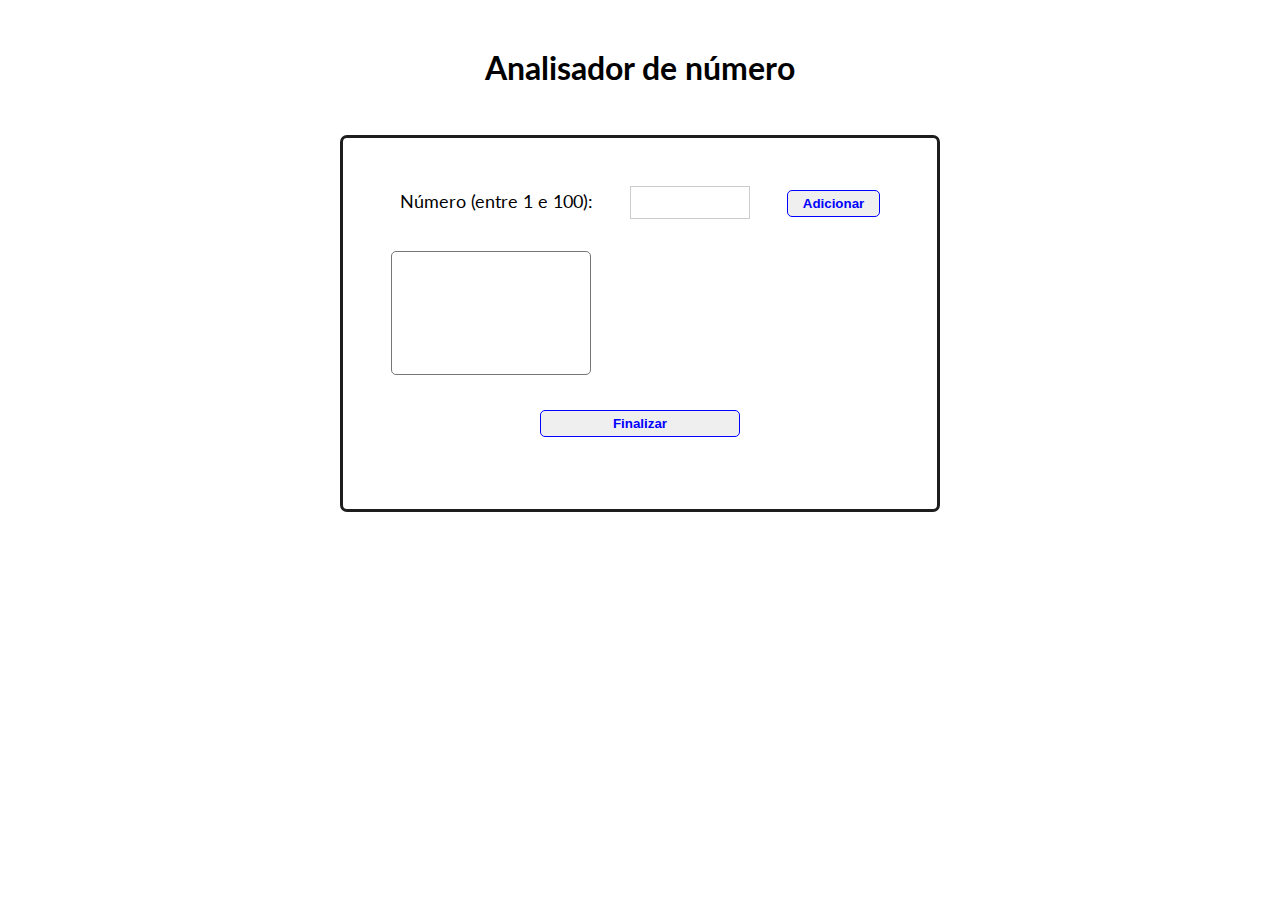
<file: ANALISADOR/index.html>
<!DOCTYPE html>
<html lang="pt-BR">
<head>
    <meta charset="UTF-8">
    <meta name="viewport" content="width=device-width, initial-scale=1.0">
    <title>Analisador de número</title>
    <link rel="stylesheet" href="style.css">
</head>
<body>
    <h1>Analisador de número</h1>
    <div class="container">
        <p id="add">Número (entre 1 e 100): 
            <input type="number" name="inputNumber" id="inputNumber" min="1" max="100">
            <input type="button" value="Adicionar" class="btn" id="btnAdd" onclick="analyzingNumbers()">
        </p>
        <select name="selNumber" id="selNumber" size="5"></select></br>
        <input type="button" value="Finalizar" class="btn" id="btnEnd" onclick="addResults()">
        <div id="resultArea"></div>
    </div>
    <script src="script.js"></script>
</body>
</html>
</file>
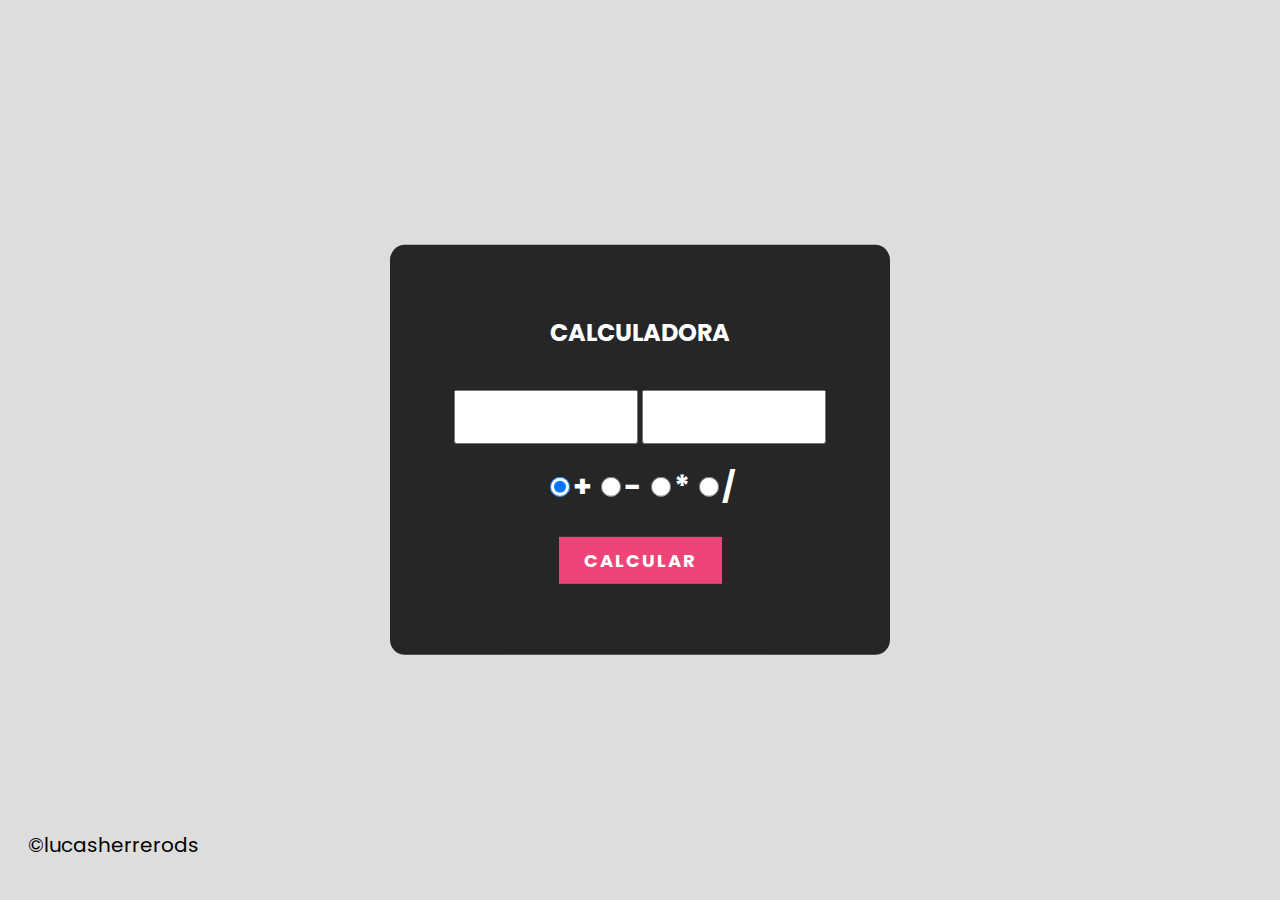
<file: CALCULADORA/index.html>
<!DOCTYPE html>
<html lang="pt-BR">

<head>
	<meta charset="UTF-8">
	<title>Calculadora</title>
	<link href="style.css" rel="stylesheet">
</head>

<body>
	<div class="container">
		<h2>Calculadora</h2>
		<div id="number">
			<input id="num-one" name="num-one" type="number"> 
			<input id="num-two" name="num-two" type="number">
		</div>
		<div id="checks">
			<input id="box1" name="sign-area" type="radio" value="add" checked><b>+</b> 
			<input id="box2" name="sign-area" type="radio" value="subtract"><b>-</b> 
			<input id="box3" name="sign-area" type="radio" value="multiply"><b>*</b> 
			<input id="box4" name="sign-area" type="radio" value="divide"><b>/</b>	
		</div>		
		<button type="button" onclick="calcular()">Calcular</button>
		<h1 id="resultArea"></h1>
	</div>
	<p>&copy;lucasherrerods</p>
	<script src="script.js"></script>
</body>

</html>
</file>
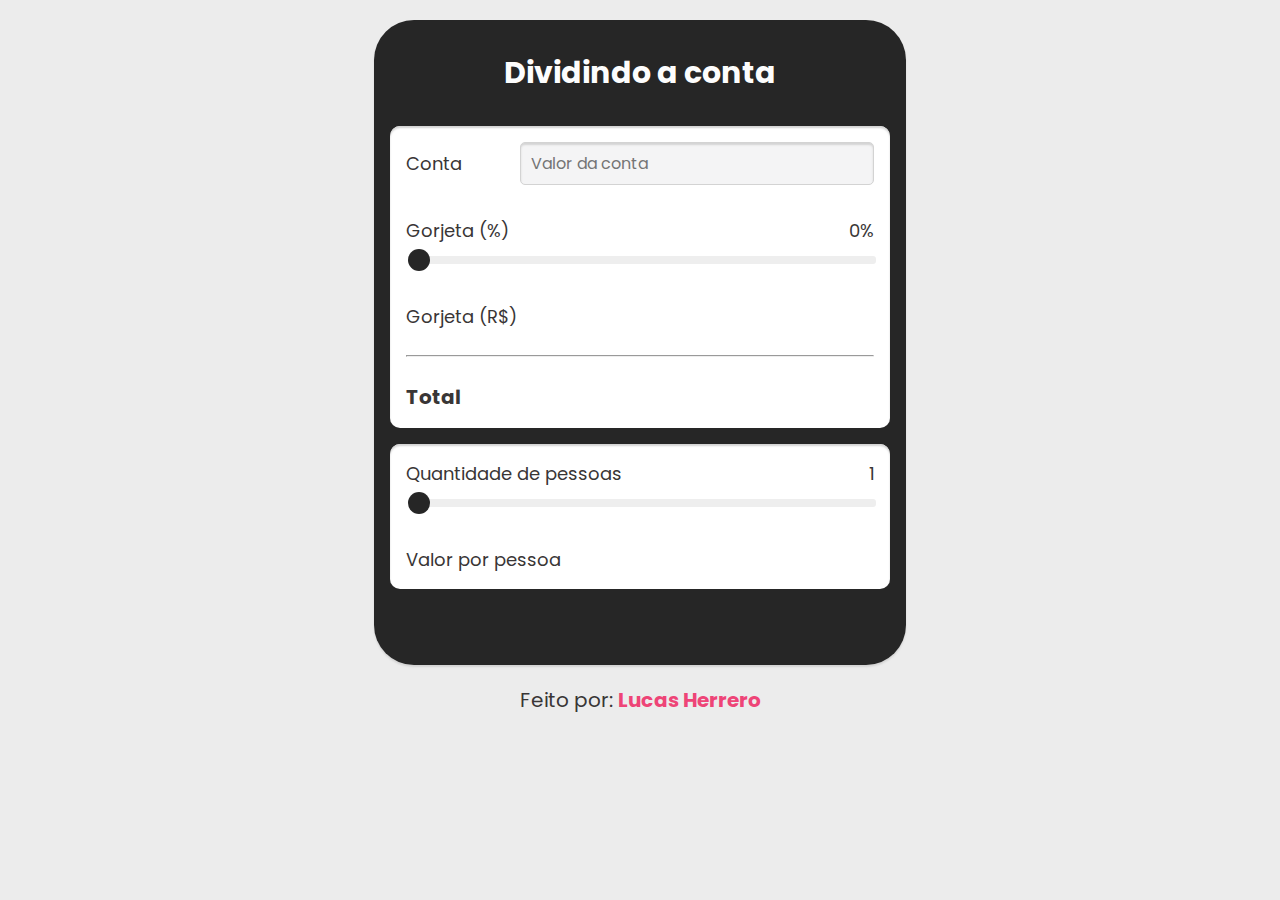
<file: CALCULADORA_TIP/index.html>
<!DOCTYPE html>
<html lang="pt-BR">

<head>
  <meta charset="UTF-8" />
  <meta name="viewport" content="width=device-width, initial-scale=1.0" />
  <meta http-equiv="X-UA-Compatible" content="ie=edge" />
  <link href="https://fonts.googleapis.com/css2?family=Roboto:ital,wght@0,300;0,700;1,400&display=swap"
    rel="stylesheet" />
  <link rel="stylesheet" href="style.css" />
  <title>Tip Calculator</title>
</head>

<body>
  <main oninput="upload()">
    <h1>Dividindo a conta</h1>
    <section>
      <div class="bill">
        <label for="yourBill">Conta</label>
        <input type="number" placeholder="Valor da conta" id="yourBill" />
      </div>
      <div>
        <div class="space-between">
          <label for="">Gorjeta (%)</label><span id="tipPercent">0%</span>
        </div>
        <input type="range" value="0" id="tipInput" class="range" />
      </div>
      <div class="space-between">
        <span>Gorjeta (R$)</span>
        <span id="tipValue"></span>
      </div>
      <hr />
      <div class="space-between total">
        <span>Total</span>
        <span id="totalWithTip"></span>
      </div>
    </section>

    <section>
      <div>
        <div class="space-between">
          <label for="splitInput">Quantidade de pessoas</label>
          <span id="splitValue">1</span>
        </div>
        <input type="range" min="1" max="10" value="1" id="splitInput" class="range" />
      </div>
      <div class="space-between">
        <span>Valor por pessoa</span>
        <span id="billEach"></span>
      </div>
    </section>
  </main>
  <div id="author">
    <p>Feito por: <span>Lucas Herrero</span></p>
  </div>
  <script src="script.js"></script>
</body>

</html>
</file>
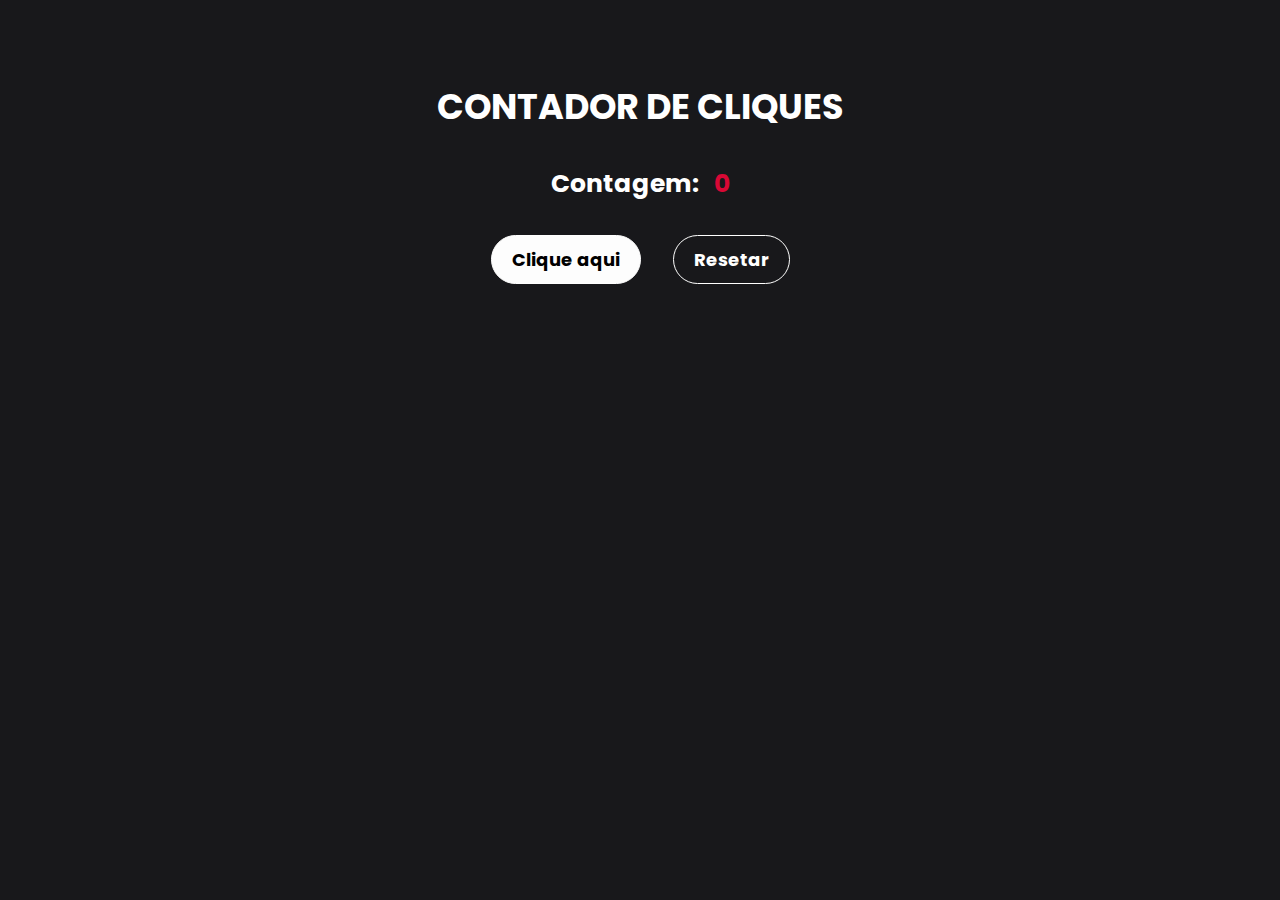
<file: contador_cliques/index.html>
<!DOCTYPE html>
<html lang="pt-br">
<head>
    <meta charset="UTF-8">
    <meta name="viewport" content="width=device-width, initial-scale=1.0">
    <title>Contador de cliques</title>
    <link rel="stylesheet" href="style.css">
</head>
<body>
    <div class="container">
        <h1>Contador de Cliques</h1>
        <div class="counter">
            <p>Contagem: <span id="number">0</span></p>
            <div class="buttons">
                <button class="btn" id="click-btn">Clique aqui</button>
                <button class="btn" id="reset-btn">Resetar</button>    
            </div>
        </div>
    </div>
    <script src="script.js"></script>
</body>
</html>
</file>
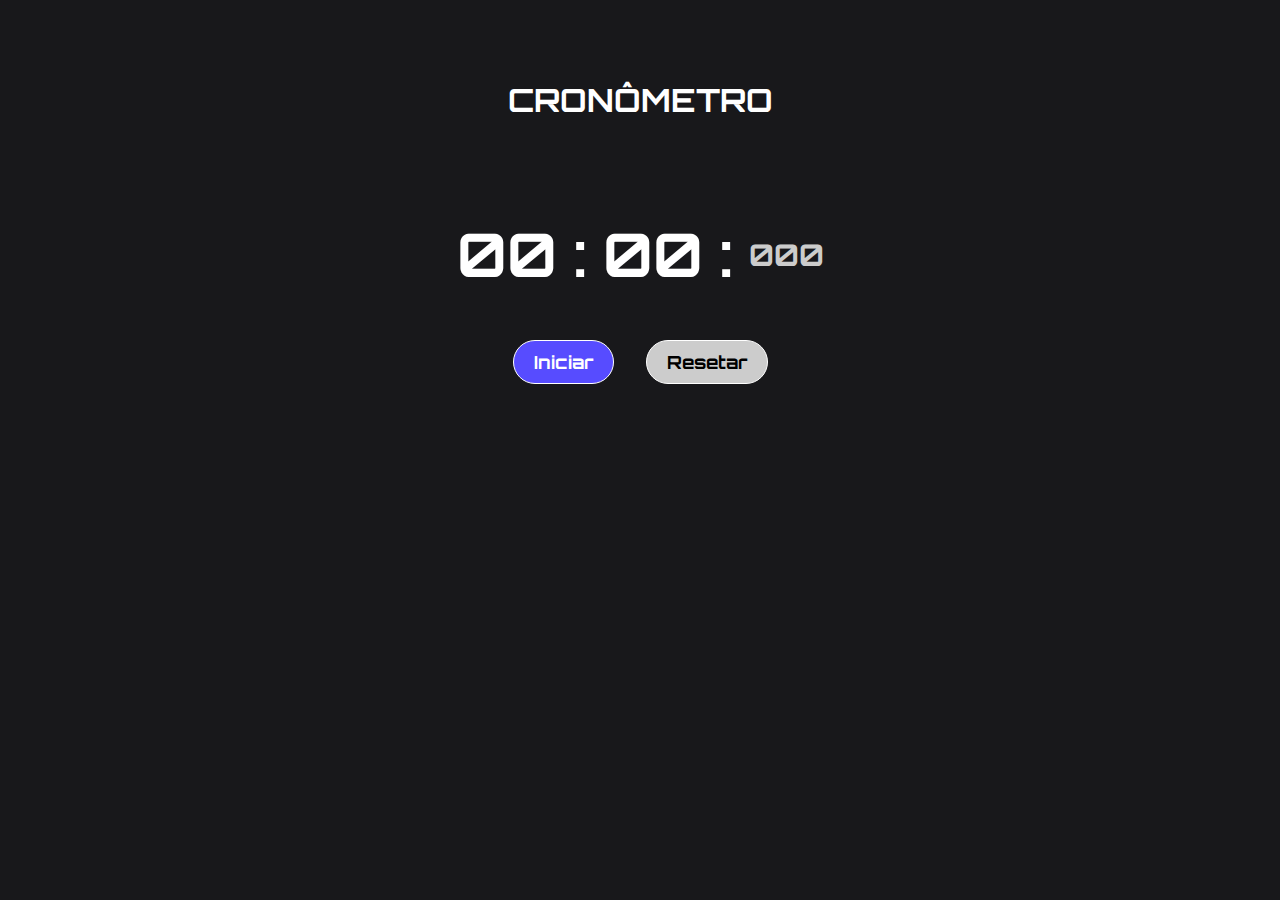
<file: cronometro/index.html>
<!DOCTYPE html>
<html lang="pt-br">

<head>
    <meta charset="UTF-8">
    <meta name="viewport" content="width=device-width, initial-scale=1.0">
    <title>Cronômetro</title>
    <link rel="stylesheet" href="style.css">
</head>

<body>
    <div class="container">
        <h1>Cronômetro</h1>
        <div class="timer">
            <div class="time" id="minutes">00</div>
            <div class="separator">:</div>
            <div class="time" id="seconds">00</div>
            <div class="separator">:</div>
            <div class="time" id="milliseconds">000</div>
        </div>
        <div class="buttons-container">
            <button class="btn" id="start-btn">Iniciar</button>
            <button class="btn" id="pause-btn">Pausar</button>
            <button class="btn" id="continue-btn">Continuar</button>
            <button class="btn" id="reset-btn">Resetar</button>
        </div>
    </div>
    <script src="script.js"></script>
</body>

</html>
</file>
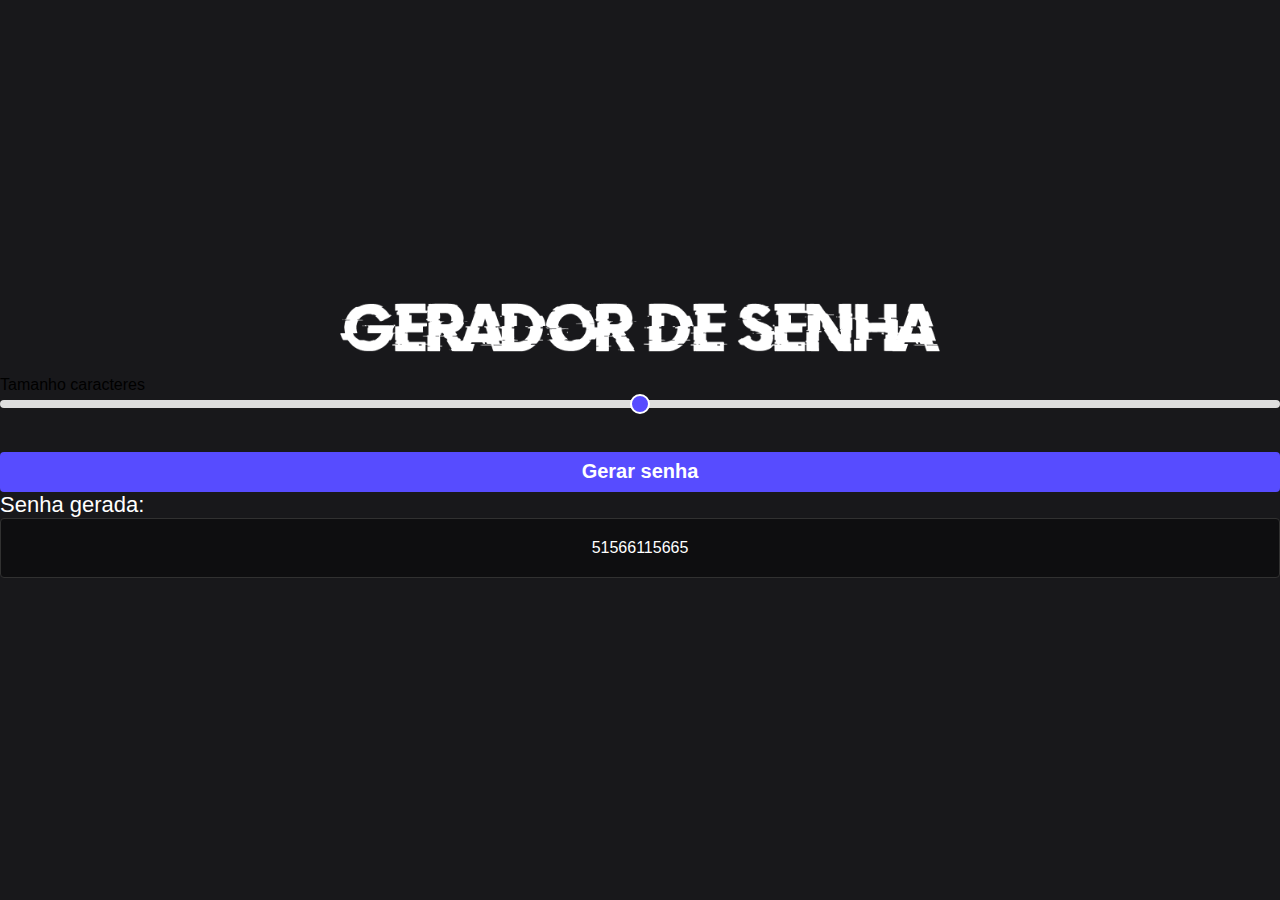
<file: gerador_senha/index.html>
<!DOCTYPE html>
<html lang="pt-br">
<head>
    <meta charset="UTF-8">
    <meta name="viewport" content="width=device-width, initial-scale=1.0">
    <link rel="stylesheet" href="assets/css/style.css">
    <title>Gerador de senha</title>
</head>
<body>
    <img src="assets/images/logo.png" alt="Logo" id="logo">

    <main class="container-input">
        <span>Tamanho <span id="valor"></span> caracteres</span>
        <input type="range" name="slider" id="slider" min="5" max="25" value="15">
        <button id="button">Gerar senha</button>
    </main>

    <div class="container-password" id="hide">
        <span id="title">Senha gerada:</span>
        <span id="password">51566115665</span>
        <span id="copy-area">Clique na senha para copiar. 👆</span>
    </div>

</body>
</html>
</file>
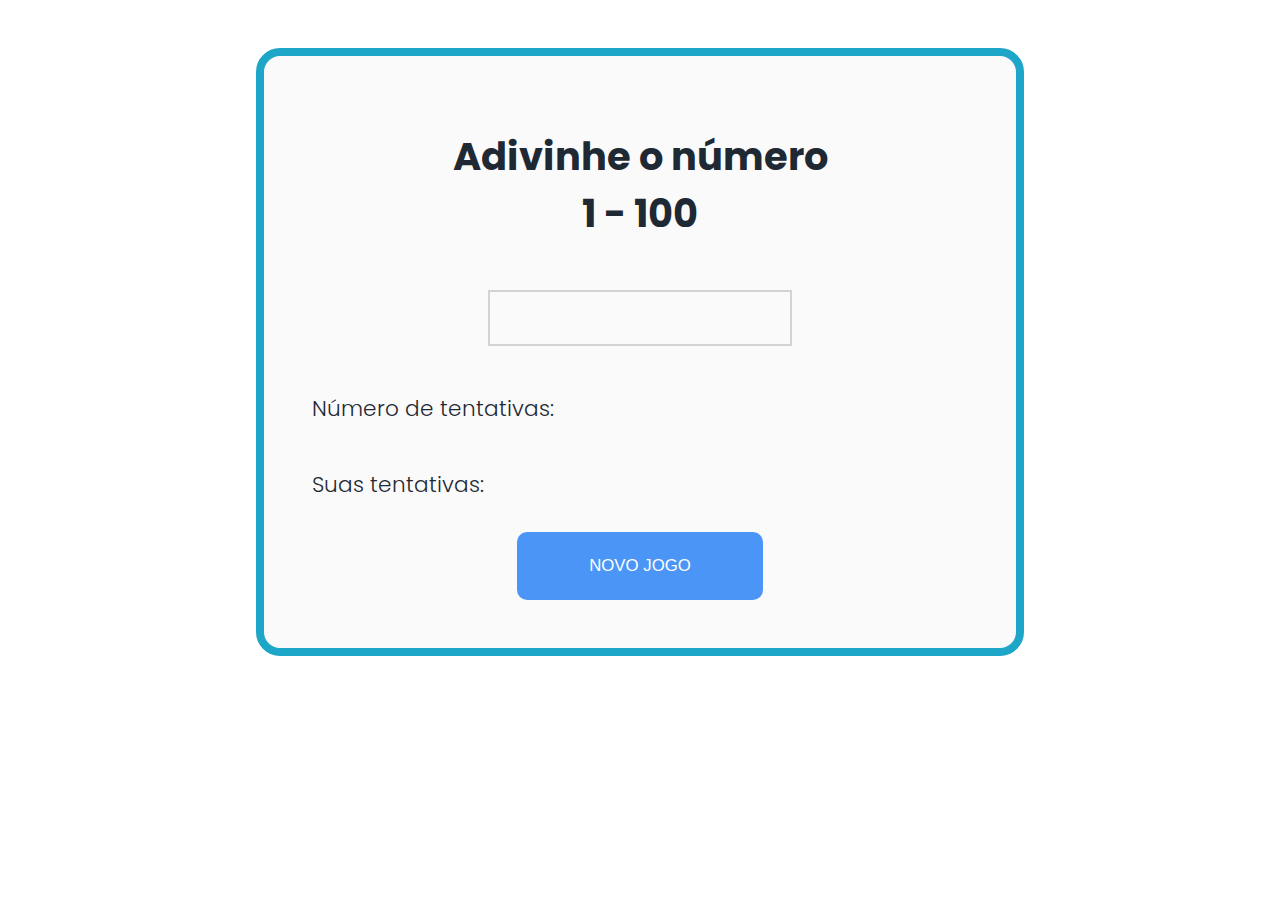
<file: GUESS_THE_NUMBER/index.html>
<!DOCTYPE html>
<html lang="en">

<head>
  <meta charset="UTF-8" />
  <meta name="viewport" content="width=device-width, initial-scale=1.0" />
  <meta http-equiv="X-UA-Compatible" content="ie=edge" />
  <link rel="stylesheet" href="style.css" />
  <title>Adivinhe o número</title>
</head>

<body onload="init()">
  <main>
    <div id="welcomeScreen">
      <h2>Adivinhe o número <br />1 - 100</h2>
    </div>

    <div id="gameArea">
      <section>
        <h3 id="textOutput"></h3>
        <input type="number" id="inputBox" min="1" max="100" onchange="compareNumbers()"/>
      </section>
      <section class="stats">
        <div class="info">
          <p>Número de tentativas:</p>
          <span id="attempts"></span>
        </div>
        <div class="info">
          <p>Suas tentativas:</p>
          <span id="guesses"></span>
        </div>
      </section>
      <button onclick="newGame()" id="newGameButton">Novo jogo</button>
    </div>
  </main>
  <script src="script.js"></script>
</body>

</html>
</file>
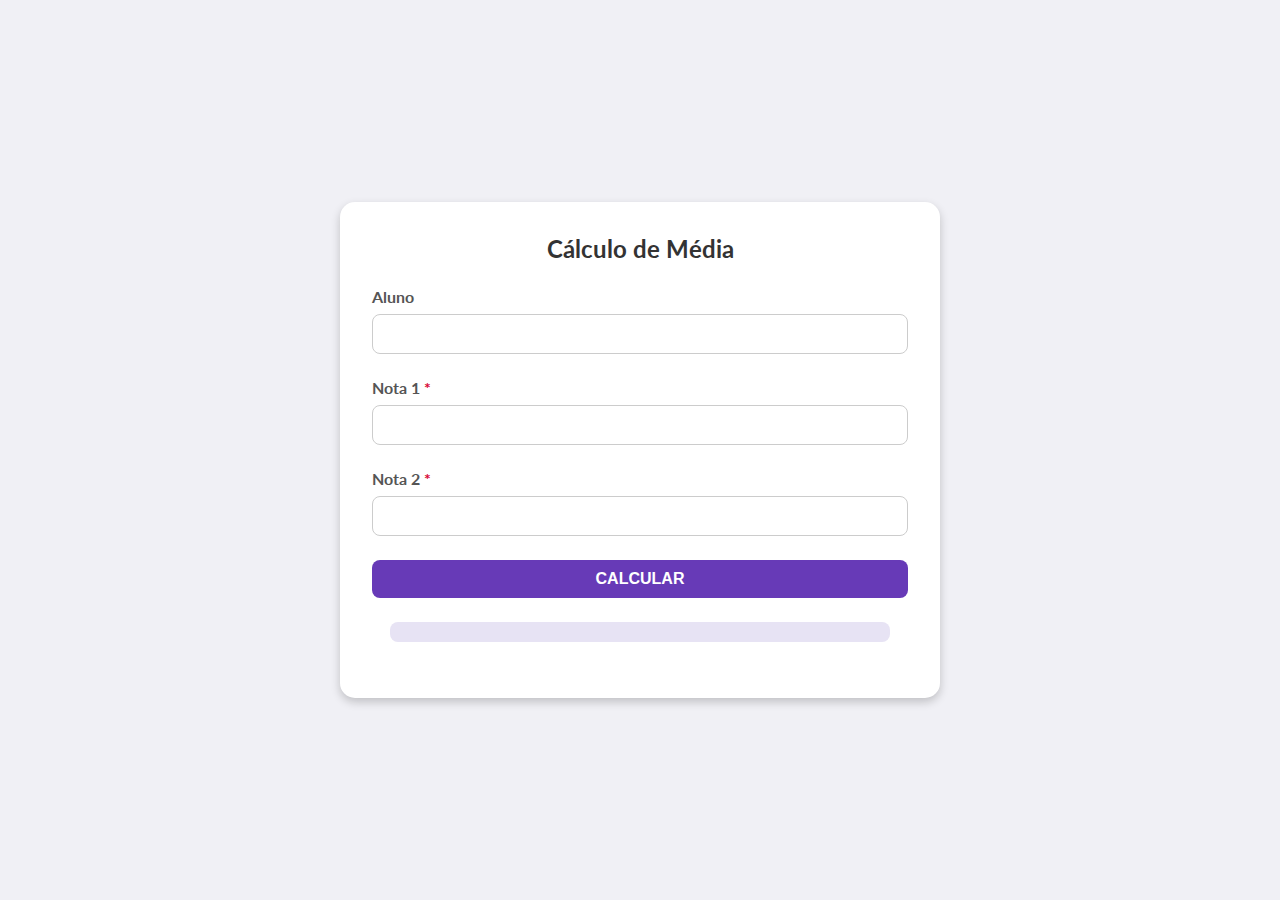
<file: MEDIA_ALUNO/index.html>
<!DOCTYPE html>
<html lang="pt-BR">
<head>
    <meta charset="UTF-8">
    <meta name="viewport" content="width=device-width, initial-scale=1.0">
    <title>Cálculo de Média</title>
    <link rel="stylesheet" href="style.css">
    <script defer src="script.js"></script>
</head>
<body>
    <div class="container">
        <h1>Cálculo de Média</h1>
        <form id="formulario">
            <div class="box">
                <label for="aluno">Aluno</label>
                <input type="text" name="aluno" id="aluno">    
            </div>
            <div class="box">
                <label for="nota1">Nota 1 <span class="req">*</span></label>
                <input type="number" name="nota1" id="nota1" required>    
            </div>
            <div class="box">
                <label for="nota2">Nota 2 <span class="req">*</span></label>
                <input type="number" name="nota2" id="nota2" required>    
            </div>
            <input id="btn" type="button" value="Calcular">
        </form>
        <div id="resultado"></div>
    </div>
</body>
</html>
</file>
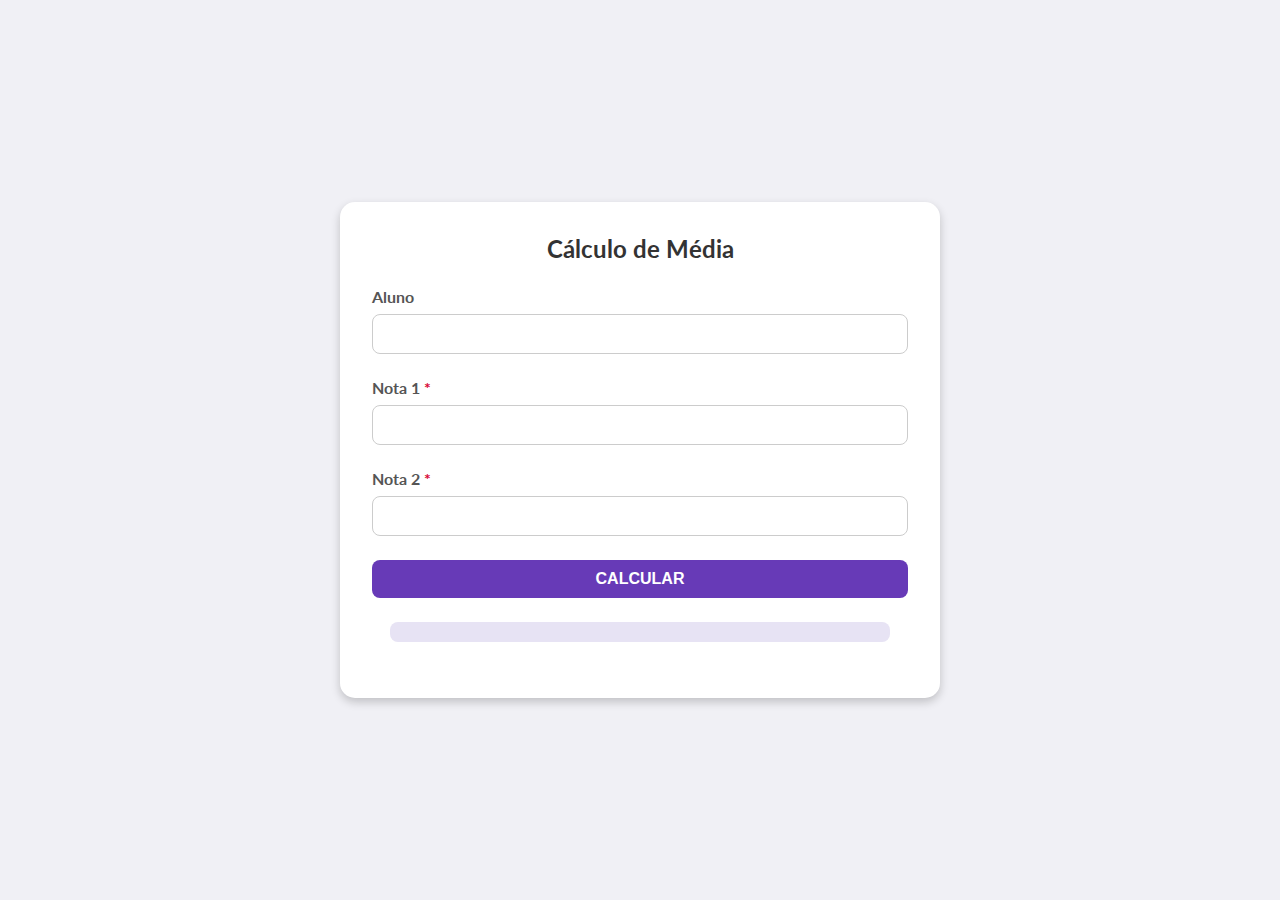
<file: media_aluno/index.html>
<!DOCTYPE html>
<html lang="pt-BR">
<head>
    <meta charset="UTF-8">
    <meta name="viewport" content="width=device-width, initial-scale=1.0">
    <title>Cálculo de Média</title>
    <link rel="stylesheet" href="style.css">
    <script defer src="script.js"></script>
</head>
<body>
    <div class="container">
        <h1>Cálculo de Média</h1>
        <form id="formulario">
            <div class="box">
                <label for="aluno">Aluno</label>
                <input type="text" name="aluno" id="aluno">    
            </div>
            <div class="box">
                <label for="nota1">Nota 1 <span class="req">*</span></label>
                <input type="number" name="nota1" id="nota1" required>    
            </div>
            <div class="box">
                <label for="nota2">Nota 2 <span class="req">*</span></label>
                <input type="number" name="nota2" id="nota2" required>    
            </div>
            <input id="btn" type="submit" value="Calcular">
        </form>
        <div id="resultado"></div>
    </div>
</body>
</html>
</file>
<file: ANALISADOR/style.css>
@import url('https://fonts.googleapis.com/css2?family=Lato:ital,wght@0,100;0,300;0,400;0,700;0,900;1,100;1,300;1,400;1,700;1,900&display=swap');

* {
    margin: 0;
    padding: 0;
    box-sizing: border-box;
}

body {
    width: 100vw;
    text-align: center;
    font-family: "Lato", sans-serif;
}

h1 {
    margin: 3rem 0;
}

.container {
    display: flex;
    flex-direction: column;
    justify-content: center;
    width: 600px;
    margin: 0 auto;
    padding: 3rem;
    border: solid #1e1d1d;
    border-radius: 7px;
}

#add{
    margin-bottom: 2rem;
    font-size: 18px;
}

#inputNumber {
    margin: 0 2rem;
    width: 120px;
    font-size: 18px;
    text-align: center;
    outline: none;
    padding: 5px;
    border: 1px solid #ccc;
}

#selNumber {
    width: 200px;
    border-radius: 5px;
    margin-bottom: 1rem;
    outline: none;
    padding: 1rem;
    font-size: 16px;
}

#selNumber option {
    margin-top: 4px;
}
.btn {
    padding: 5px 15px;
    border-radius: 5px;
    border: 1px solid blue;
    color: blue;
    font-weight: bold;
    cursor: pointer;
    transition: 0.5s;
}

#btnEnd {
    width: 200px;
    margin: 0 auto;
}

#resultArea {
    display: flex;
    flex-direction: column;
    margin-top: 1.5rem;
    gap: 1rem;
    align-items: flex-start;
}
</file>
<file: CALCULADORA/style.css>
@import url('https://fonts.googleapis.com/css2?family=Poppins:ital,wght@0,100;0,200;0,300;0,400;0,500;0,600;0,700;0,800;0,900;1,100;1,200;1,300;1,400;1,500;1,600;1,700;1,800;1,900&display=swap');

body {
	background-color: #ddd;
	font-family: "Poppins";
	overflow-x: hidden;
}
.container {
	width: 400px;
	position: absolute;
	top: 50%;
	left: 50%;
	transform: translate(-50%, -50%);
	background: #262626;
	padding: 50px;
	color: #fff;
	text-align: center;
	border-radius: 15px;
}
.container h2 {
	text-transform: uppercase;
	font-family: poppins;
	margin-bottom: 10%;
}
input[type="number"] {
	height: 40px;
	padding: 5px 15px;
	width: 150px;
	margin-bottom: 5%;
}
input[type="number"] {
	font-size: 24px;
}
button {
	background: #EE4477;
	border: none;
	color: #fff;
	display: inline-block;
	padding: 10px 25px;
	font-size: 18px;
	text-transform: uppercase;
	font-family: poppins;
	letter-spacing: 2px;
	font-weight: bold;
	cursor: pointer;
	transition: 0.5s;
}

button:hover {
	opacity: 0.7;
}

input[type="radio"] {
	width: 20px;
	height: 20px;
	margin-bottom: 10%;
}
b {
	font-size: 30px;
}

p {
	position: absolute;
	bottom: 0;
	padding: 20px;
	font-size: 20px;
}
</file>
<file: CALCULADORA_TIP/style.css>
@import url('https://fonts.googleapis.com/css2?family=Poppins:ital,wght@0,100;0,200;0,300;0,400;0,500;0,600;0,700;0,800;0,900;1,100;1,200;1,300;1,400;1,500;1,600;1,700;1,800;1,900&display=swap');

html {
    font-family: "Poppins", sans-serif;
    font-size: 10px;
    color: #393636;
    background-color: #ececec;
  }
  
  main {
    max-width: 50rem;
    margin: 2rem auto;
    padding: 3rem 1.6rem 6rem 1.6rem;
    background: #262626;
    border-radius: 4rem;
    box-shadow: 0 2px 2px lightgray;
  }
  
  h1 {
    text-align: center;
    font-size: 3rem;
    margin: 0;
    padding-bottom: 3rem;
    color: #fdfdfd;
  }
  
  section {
    background-color: white;
    font-size: 1.8rem;
    margin-bottom: 1.6rem;
    padding: 0 1.6rem;
    border-radius: 1rem;
    box-shadow: inset 0 2px 2px lightgray;
  }
  
  section > div {
    padding: 1.6rem 0;
  }
  
  .bill {
    display: flex;
  }
  .bill label {
    flex: 1;
    align-self: center;
  }
  .bill input {
    flex: 3;
  }
  
  input[type="number"] {
    font-family: inherit;
    background: #f4f4f5;
    font-size: 1.6rem;
    border: 1px solid lightgray;
    border-radius: 0.5rem;
    padding: 0.8rem 0 0.8rem 1rem;
    box-shadow: inset 0 2px 2px lightgray;
  }
  
  .space-between {
    display: flex;
    justify-content: space-between;
  }
  
  .total {
    font-size: 2rem;
    font-weight: bolder;
  }
  
  .range {
    -webkit-appearance: none;
    width: 100%;
    height: 8px;
    margin-top: 1.2rem;
    background: #eee;
    border-radius: 0.3rem;
    outline-color: #262626;
  }
  
  .range::-webkit-slider-thumb {
    -webkit-appearance: none;
    width: 2.2rem;
    height: 2.2rem;
    border-radius: 50%;
    background: #262626;
    cursor: pointer;
  }
  
  .range::-moz-range-thumb {
    width: 2.2rem;
    height: 2.2rem;
    border-radius: 50%;
    background: #262626;
    cursor: pointer;
    border: 0;
  }
  
  .range::-moz-focus-outer {
    border: 0;
  }

  #author {
    text-align: center;
    font-size: 20px;
  }

  #author span {
    color: #EE4477;
    font-weight: bold;
  }
</file>
<file: contador_cliques/style.css>
@import url('https://fonts.googleapis.com/css2?family=Poppins:ital,wght@0,100;0,200;0,300;0,400;0,500;0,600;0,700;0,800;0,900;1,100;1,200;1,300;1,400;1,500;1,600;1,700;1,800;1,900&display=swap');

* {
    margin: 0;
    padding: 0;
    box-sizing: border-box;
    font-family: "Poppins", sans-serif;
}

body {
    display: flex;
    justify-content: center;
    width: 100%;
    height: 100vh;
    background-color: #18181b;
    color: #fff;
}

.container {
    display: flex;
    flex-direction: column;
    align-items: center;
    margin-top: 5rem;
    gap: 2rem;   
}

.container h1 {
    font-size: 35px;
    text-transform: uppercase;
}

.counter {
    display: flex;
    flex-direction: column;
    align-items: center;
    justify-content: center;
}

.counter p {
    font-size: 25px;
    font-weight: bold;
}

.counter #number {
    color: #d80835;
    margin-left: 10px;
}

.buttons {
    display: flex;
    align-items: center;
    gap: 2rem;
    margin-top: 2rem;
}

.buttons .btn {
    padding: 10px 20px;
    font-size: 18px;
    background-color: transparent;
    color: #fff;
    font-weight: bold;
    border: 1px solid #fff;
    border-radius: 30px;
    cursor: pointer;
    transition: 0.3s ease-in-out;
}

.buttons .btn:hover {
    transform: scale(1.1);
    opacity: 0.8;
}

.buttons #click-btn {
    background-color: #fdfdfd;
    color: #000;
}
</file>
<file: cronometro/style.css>
@import url('https://fonts.googleapis.com/css2?family=Orbitron:wght@400..900&display=swap');

* {
    margin: 0;
    padding: 0;
    box-sizing: border-box;
    font-family: "Orbitron", sans-serif;
}

body {
    display: flex;
    justify-content: center;
    width: 100%;
    height: 100vh;
    background-color: #18181b;
    color: #fff;
}

.container {
    display: flex;
    flex-direction: column;
    align-items: center;
    margin-top: 5rem;
    gap: 2rem;   
}

.container h1 {
    text-transform: uppercase;
    margin-bottom: 4rem;
}

.timer {
    display: flex;
    align-items: center;
    justify-content: center;
    gap: 1rem;
}

.time,
.separator {
    font-size: 60px;
    font-weight: bold;
}

#milliseconds {
    font-size: 30px;
    color: #ccc;
}

.buttons-container {
    display: flex;
    gap: 2rem;
    margin-top: 1rem;
}

.btn {
    padding: 10px 20px;
    font-size: 18px;
    font-weight: bold;
    border-radius: 30px;
    color: #fff;
    border: 1px solid #fff;
    cursor: pointer;
    transition: 0.3s ease-in;
}

.btn:hover {
    transform: scale(1.1);
}

#start-btn {
    background-color: #574CFF;
    color: #fff;
}

#pause-btn {
    background-color: rgb(160, 36, 36);
}

#continue-btn {
    background-color: rgb(15, 145, 15);
}

#reset-btn {
    background-color: #ccc;
    color: #000;
}

#pause-btn,
#continue-btn {
    display: none;
}
</file>
<file: gerador_senha/assets/css/style.css>
* {
    margin: 0;
    padding: 0;
    width: 100%;
    box-sizing: border-box;
    font-family: sans-serif;
}

body {
    margin: 0 auto;
    background-color: #18181B;
    width: 100%;
    height: 100vh;
    display: flex;
    justify-content: center;
    align-items: center;
    flex-direction: column;
}

#logo {
    max-width: 600px;
    margin-bottom: 24px;
}

#container-input {
    max-width: 480px;
    margin: 14px 0;
}

#container-input span {
    color: #FFF;
    font-size: 22px;
}

#slider {
    -webkit-appearance: none;
    /* remove o estilo padrão */
    width: 100%;
    height: 8px;
    background: #ddd;
    border-radius: 5px;
    outline: none;
}

/* parte que o usuário arrasta (o circulo) */
#slider::-webkit-slider-thumb {
    -webkit-appearance: none;
    appearance: none;
    width: 20px;
    height: 20px;
    background: #574CFF;
    border: 2px solid #fff;
    border-radius: 50%;
    cursor: pointer;
}

#button {
    height: 40px;
    margin-top: 40px;
    background-color: #574CFF;
    border: 0;
    border-radius: 4px;
    color: #FFF;
    font-size: 20px;
    font-weight: bold;
    cursor: pointer;
    transition: opacity 0.2s ease-in;
}

#button:hover {
    opacity: 0.8;
}

#container-password {
    max-width: 480px;
    margin: 14px 0;
    display: flex;
    flex-direction: column;
    align-items: center;
    cursor: pointer;

}

#title {
    color: #FFF;
    font-size: 22px;
    margin-top: 24px;
    margin-bottom: 8px;
}

#password {
    height: 60px;
    background-color: rgba(0, 0, 0, 0.40);
    border: 1px solid #313131;
    display: flex;
    justify-content: center;
    align-items: center;
    color: #FFF;
    border-radius: 4px;
    transition: transform 0.5s;
}

#password:hover {
    transform: scale(1.05);
    border-color: #FFF;
}

#copy-area {
    color: #FFF;
    position: relative;
    top: 20px;
    padding: 6px 8px;
    font-size: 16px;
    border-radius: 6px;
    background: rgb(15, 15, 15);
    opacity: 0;
    visibility: hidden;
    transition: all 0.5s ease-in-out;
    text-align: center;
}

#container-password:hover #copy-area {
    bottom: 50px;
    visibility: visible;
    opacity: 1;
}

.hide {
    display: none !important;
}
</file>
<file: GUESS_THE_NUMBER/style.css>
@import url('https://fonts.googleapis.com/css2?family=Poppins:ital,wght@0,100;0,200;0,300;0,400;0,500;0,600;0,700;0,800;0,900;1,100;1,200;1,300;1,400;1,500;1,600;1,700;1,800;1,900&display=swap');

:root {
  --green: #5ed68a;
  --red: #1ea6c8;
  --background: #fafafa;
  --gradient-1: #343e63;
  --gradient-2: #2a3352;
}

html {
  font-size: 12px;
  font-weight: 300;
}

body {
  width: 90vw;
  margin: 0 auto;
  background: radial-gradient(var(--gradient1), var(--gradient2));
  padding: 4rem;
  font-family: "Poppins", sans-serif;
}

main {
  text-align: center;
  background: var(--background);
  border: solid var(--red);
  border-width: 8px 8px 8px 8px;
  min-height: 40vh;
  border-radius: 2rem 2rem 2rem 2rem;
  padding: 4rem;
  color: #1f2933;
}

h2 {
  font-size: 3.2rem;
  margin: 2rem 2rem 2rem 2rem;
}

p {
  font-size: 1.8rem;
}

.button-wrapper {
  display: flex;
  flex-direction: column;
}

#gameArea #newGameButton {
  border: none;
  padding: 2rem 6rem;
  border-radius: 10px;
  font-size: 1.4rem;
  text-transform: uppercase;
  margin-top: 10px;
  color: #fdfdfd;
  background-color: #4a95f6;
  cursor: pointer;
  transition: 0.5s;
}

#gameArea #newGameButton:hover {
  opacity: 0.9;
}

/* game screen */

h3 {
  font-size: 2rem;
}

input {
  border: 2px solid lightgray;
  background: transparent;
  margin: 2rem 0;
  padding: 1rem 0;
  width: 25rem;
  text-align: center;
  font-size: 2rem;
  outline: none;
}

.stats {
  text-align: left;
}

.info {
  display: flex;
  justify-content: space-between;
  align-items: center;
}

.info span {
  font-size: 1.6rem;
}

#newGameButton {
  border-radius: 0;
}

@media (min-width: 800px) {
  body {
    width: 60vw;
  }
}
</file>
<file: MEDIA_ALUNO/style.css>
@import url('https://fonts.googleapis.com/css2?family=Lato:wght@300;400;700&display=swap');

* {
    margin: 0;
    padding: 0;
    box-sizing: border-box;
}

body {
    display: flex;
    justify-content: center;
    align-items: center;
    height: 100vh;
    background-color: #f0f0f5;
    font-family: 'Lato', sans-serif;
}

.container {
    background-color: #ffffff;
    padding: 2rem;
    border-radius: 15px;
    box-shadow: 0 4px 10px rgba(0, 0, 0, 0.2);
    text-align: center;
    width: 100%;
    max-width: 600px;
}

h1 {
    font-size: 24px;
    color: #333;
    margin-bottom: 1.5rem;
}

#formulario {
    display: flex;
    flex-direction: column;
    gap: 1.5rem;
    align-items: center;
}

.box {
    display: flex;
    flex-direction: column;
    align-items: flex-start;
    width: 100%;
}

label {
    font-weight: 700;
    font-size: 16px;
    margin-bottom: 0.5rem;
    color: #555;
}

input {
    padding: 10px;
    width: 100%;
    border-radius: 8px;
    border: 1px solid #ccc;
    font-size: 16px;
    outline: none;
}

input:focus {
    border-color: #673ab7;
}

.req {
    color: #d80835;
}

#btn {
    background-color: #673ab7;
    color: #fff;
    border: none;
    padding: 10px 20px;
    border-radius: 8px;
    cursor: pointer;
    font-weight: 700;
    text-transform: uppercase;
    transition: background-color 0.3s;
}

#btn:hover {
    background-color: #5a2e9d;
}

#resultado {
    font-size: 18px;
    color: #333;
    padding: 10px;
    border-radius: 8px;
    background-color: #e7e3f4;
    width: 100%;
    max-width: 500px;
    margin: 1.5rem auto;
}
</file>
<file: media_aluno/style.css>
@import url('https://fonts.googleapis.com/css2?family=Lato:wght@300;400;700&display=swap');

* {
    margin: 0;
    padding: 0;
    box-sizing: border-box;
}

body {
    display: flex;
    justify-content: center;
    align-items: center;
    height: 100vh;
    background-color: #f0f0f5;
    font-family: 'Lato', sans-serif;
}

.container {
    background-color: #ffffff;
    padding: 2rem;
    border-radius: 15px;
    box-shadow: 0 4px 10px rgba(0, 0, 0, 0.2);
    text-align: center;
    width: 100%;
    max-width: 600px;
}

h1 {
    font-size: 24px;
    color: #333;
    margin-bottom: 1.5rem;
}

#formulario {
    display: flex;
    flex-direction: column;
    gap: 1.5rem;
    align-items: center;
}

.box {
    display: flex;
    flex-direction: column;
    align-items: flex-start;
    width: 100%;
}

label {
    font-weight: 700;
    font-size: 16px;
    margin-bottom: 0.5rem;
    color: #555;
}

input {
    padding: 10px;
    width: 100%;
    border-radius: 8px;
    border: 1px solid #ccc;
    font-size: 16px;
    outline: none;
}

input:focus {
    border-color: #673ab7;
}

.req {
    color: #d80835;
}

#btn {
    background-color: #673ab7;
    color: #fff;
    border: none;
    padding: 10px 20px;
    border-radius: 8px;
    cursor: pointer;
    font-weight: 700;
    text-transform: uppercase;
    transition: background-color 0.3s;
}

#btn:hover {
    background-color: #5a2e9d;
}

#resultado {
    font-size: 18px;
    color: #333;
    padding: 10px;
    border-radius: 8px;
    background-color: #e7e3f4;
    width: 100%;
    max-width: 500px;
    margin: 1.5rem auto;
}
</file>
